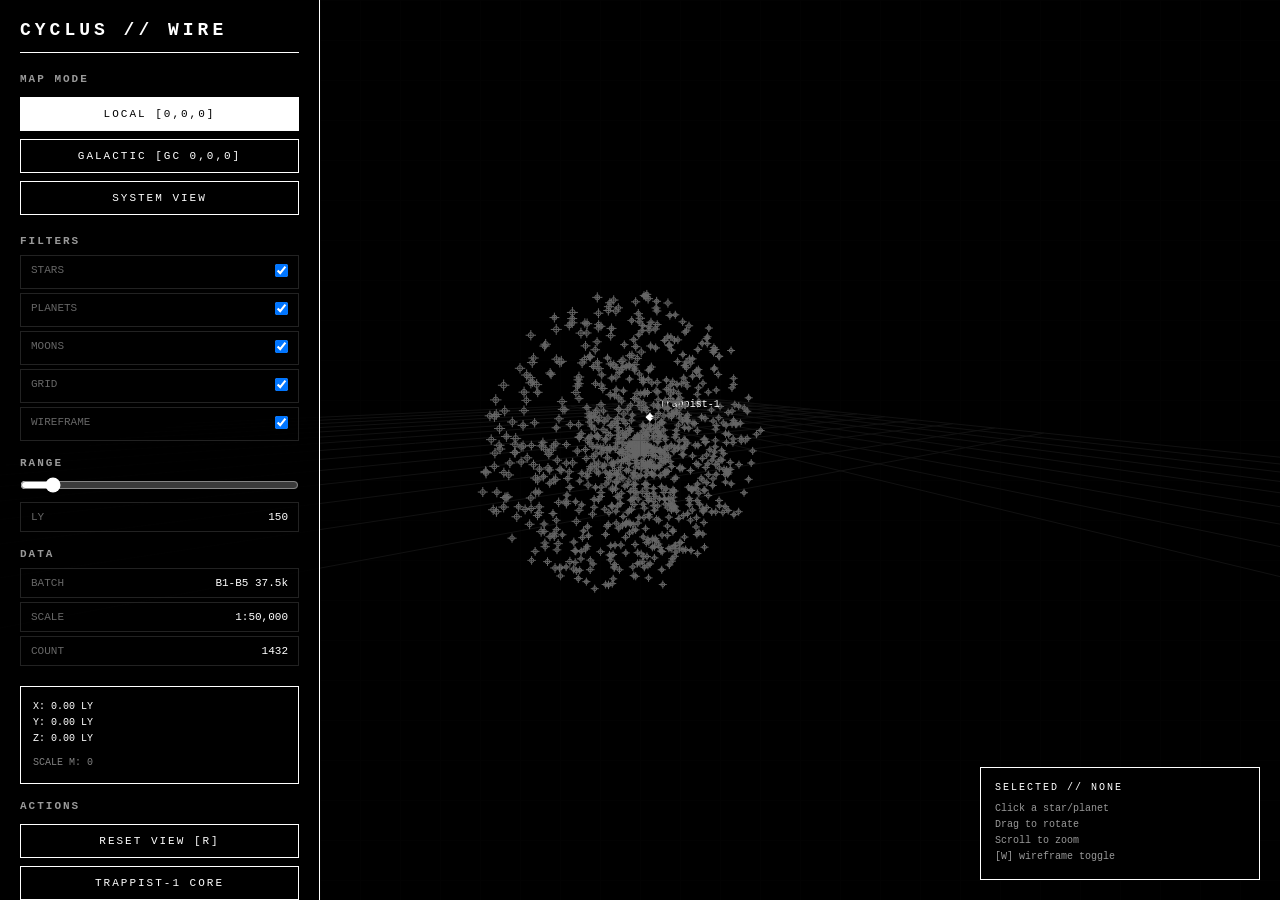
<file: viewers/index.html>
<!DOCTYPE html>
<html>
<head>
<meta charset="utf-8">
<title>Cyclus - Wireframe Black & White Map</title>
<style>
  *{margin:0;padding:0;box-sizing:border-box}
  body{background:#000;color:#fff;font-family:'Courier New',monospace;overflow:hidden}
  canvas{position:absolute;top:0;left:0;width:100%;height:100%}
  #ui{position:absolute;top:0;left:0;width:320px;height:100vh;border-right:1px solid #fff;background:rgba(0,0,0,0.9);padding:20px;overflow-y:auto;z-index:10}
  h1{font-size:18px;letter-spacing:4px;border-bottom:1px solid #fff;padding-bottom:12px;margin-bottom:20px}
  h2{font-size:11px;letter-spacing:2px;opacity:0.6;margin:16px 0 8px}
  .stat{display:flex;justify-content:space-between;border:1px solid #222;padding:8px 10px;margin:4px 0;font-size:11px}
  .stat span:last-child{color:#fff}
  .stat b{opacity:0.4;font-weight:normal}
  button{background:#000;color:#fff;border:1px solid #fff;padding:10px 14px;font-family:'Courier New';font-size:11px;letter-spacing:2px;cursor:pointer;width:100%;margin:4px 0}
  button:hover{background:#fff;color:#000}
  button.active{background:#fff;color:#000}
  input[type=range]{width:100%;accent-color:#fff}
  .coords{border:1px solid #fff;padding:12px;margin-top:20px;font-size:10px;line-height:1.6}
  .grid{position:absolute;inset:0;z-index:1;pointer-events:none;background-image: linear-gradient(#111 1px, transparent 1px), linear-gradient(90deg, #111 1px, transparent 1px);background-size:40px 40px}
  #info{position:absolute;bottom:20px;right:20px;border:1px solid #fff;padding:14px;background:#000;z-index:10;font-size:10px;width:280px}
  .wire{opacity:0.15}
</style>
</head>
<body>
<div class="grid wire"></div>
<canvas id="c"></canvas>
<div id="ui">
  <h1>CYCLUS // WIRE</h1>
  <h2>MAP MODE</h2>
  <button id="bLocal" class="active" onclick="setMode('local')">LOCAL [0,0,0]</button>
  <button id="bGal" onclick="setMode('galactic')">GALACTIC [GC 0,0,0]</button>
  <button id="bSys" onclick="setMode('system')">SYSTEM VIEW</button>
  
  <h2>FILTERS</h2>
  <div class="stat"><b>STARS</b><span><input type="checkbox" id="fStars" checked></span></div>
  <div class="stat"><b>PLANETS</b><span><input type="checkbox" id="fPlanets" checked></span></div>
  <div class="stat"><b>MOONS</b><span><input type="checkbox" id="fMoons" checked></span></div>
  <div class="stat"><b>GRID</b><span><input type="checkbox" id="fGrid" checked></span></div>
  <div class="stat"><b>WIREFRAME</b><span><input type="checkbox" id="fWire" checked></span></div>

  <h2>RANGE</h2>
  <input type="range" id="range" min="10" max="1500" value="150" oninput="updateRange(this.value)">
  <div class="stat"><b>LY</b><span id="rangeVal">150</span></div>

  <h2>DATA</h2>
  <div class="stat"><b>BATCH</b><span id="batch">B1-B5 37.5k</span></div>
  <div class="stat"><b>SCALE</b><span>1:50,000</span></div>
  <div class="stat"><b>COUNT</b><span id="count">0</span></div>

  <div class="coords">
    <div>X: <span id="cx">0.00</span> LY</div>
    <div>Y: <span id="cy">0.00</span> LY</div>
    <div>Z: <span id="cz">0.00</span> LY</div>
    <div style="margin-top:8px;opacity:0.5">SCALE M: <span id="cm">0</span></div>
  </div>

  <h2>ACTIONS</h2>
  <button onclick="resetCam()">RESET VIEW [R]</button>
  <button onclick="toggleTrappist()">TRAPPIST-1 CORE</button>
  <button onclick="exportWire()">EXPORT WIREFRAME PNG</button>

  <div style="margin-top:30px;font-size:9px;opacity:0.3;letter-spacing:1px">
  CYCLUS MILKY WAY CLONE<br>
  WIREFRAME LOOK - BLACK & WHITE<br>
  12,500★ 12,500🜨 12,500☾<br>
  SUN @ 0,0,0
  </div>
</div>

<div id="info">
  <div style="letter-spacing:2px;margin-bottom:8px">SELECTED // <span id="selName">NONE</span></div>
  <div id="selData" style="opacity:0.6;line-height:1.6">Click a star/planet<br>Drag to rotate<br>Scroll to zoom<br>[W] wireframe toggle</div>
</div>

<script>
// Wireframe B&W Viewer - no colors, only white on black
const canvas = document.getElementById('c');
const ctx = canvas.getContext('2d');
let W,H, bodies=[], filtered=[];
let cam = {x:0,y:0,z:400, rotX:-0.2, rotY:0.5, zoom:1};
let mode='local', range=150;
let mouseDown=false, lastX, lastY;

function resize(){W=canvas.width=window.innerWidth; H=canvas.height=window.innerHeight}
window.addEventListener('resize', resize); resize();

// Mock data - real CSV would be fetched, using procedural for wireframe demo
// In production: fetch('/data/cyclus_CUMULATIVE_12500_each.csv')
function genMock(){
  bodies=[];
  // Core real
  bodies.push({name:'Sol',type:'star',x:0,y:0,z:0,dist:0, spec:'G2V'});
  bodies.push({name:'Trappist-1',type:'star',x:18.2,y:30.5,z:12.1,dist:39.5, spec:'M8V', core:true});
  bodies.push({name:'Trappist-1 e',type:'planet',parent:'Trappist-1',x:18.200029,y:30.5,z:12.1,dist:39.5, hab:true});
  // Procedural 1000 for wireframe
  for(let i=0;i<1000;i++){
    let r = Math.random()*range;
    let th = Math.random()*Math.PI*2;
    let ph = Math.PI/2 + (Math.random()-0.5)*0.5;
    bodies.push({
      name: `GJ-${4000+i}`, type:'star',
      x: r*Math.sin(ph)*Math.cos(th),
      y: r*Math.sin(ph)*Math.sin(th),
      z: (Math.random()-0.5)*40,
      dist:r, spec: ['M','K','G','A'][Math.floor(Math.random()*4)]
    });
    if(Math.random()>0.6){
      bodies.push({
        name: `GJ-${4000+i} b`, type:'planet', parent:`GJ-${4000+i}`,
        x: bodies[bodies.length-1].x+0.0001, y: bodies[bodies.length-1].y, z:bodies[bodies.length-1].z, dist:r
      });
    }
  }
  updateFilter();
}
genMock();

function updateFilter(){
  let showStars = document.getElementById('fStars').checked;
  let showPlanets = document.getElementById('fPlanets').checked;
  let showMoons = document.getElementById('fMoons').checked;
  filtered = bodies.filter(b=>{
    if(b.dist>range) return false;
    if(b.type==='star' && !showStars) return false;
    if(b.type==='planet' && !showPlanets) return false;
    if(b.type==='moon' && !showMoons) return false;
    return true;
  });
  document.getElementById('count').innerText = filtered.length;
}

document.getElementById('fStars').onchange=updateFilter;
document.getElementById('fPlanets').onchange=updateFilter;
document.getElementById('fMoons').onchange=updateFilter;

function project(p){
  // simple 3D rotate
  let cosY=Math.cos(cam.rotY), sinY=Math.sin(cam.rotY);
  let cosX=Math.cos(cam.rotX), sinX=Math.sin(cam.rotX);
  let x = p.x*cosY - p.z*sinY;
  let z = p.x*sinY + p.z*cosY;
  let y = p.y*cosX - z*sinX;
  z = p.y*sinX + z*cosX;
  z += cam.z;
  if(z<=0.1) return null;
  let scale = 400 / z * cam.zoom;
  return {x: W/2 + x*scale, y: H/2 - y*scale, s:scale, z:z};
}

function draw(){
  ctx.fillStyle='#000';
  ctx.fillRect(0,0,W,H);
  
  let showGrid = document.getElementById('fGrid').checked;
  let showWire = document.getElementById('fWire').checked;
  
  if(showGrid){
    ctx.strokeStyle='#111';
    ctx.lineWidth=1;
    // Galactic plane grid
    for(let i=-10;i<=10;i++){
      let p1=project({x:i*50,y:0,z:-500});
      let p2=project({x:i*50,y:0,z:500});
      if(p1&&p2){ctx.beginPath();ctx.moveTo(p1.x,p1.y);ctx.lineTo(p2.x,p2.y);ctx.stroke();}
      p1=project({x:-500,y:0,z:i*50});
      p2=project({x:500,y:0,z:i*50});
      if(p1&&p2){ctx.beginPath();ctx.moveTo(p1.x,p1.y);ctx.lineTo(p2.x,p2.y);ctx.stroke();}
    }
  }

  // Sort far to near
  let sorted = filtered.map(b=>{let pr=project(b); return pr?{...b,pr}:null}).filter(x=>x).sort((a,b)=>b.pr.z-a.pr.z);

  for(let b of sorted){
    let pr=b.pr;
    if(pr.z<0) continue;
    // Wireframe style: only outlines
    ctx.strokeStyle = b.core ? '#fff' : b.hab ? '#fff' : '#666';
    ctx.lineWidth = b.core ? 2 : 1;
    ctx.globalAlpha = b.type==='star' ? 1 : 0.6;
    
    if(showWire){
      // Draw wireframe box/circle
      if(b.type==='star'){
        let r = Math.max(2, 6 - pr.z*0.01);
        ctx.beginPath();
        ctx.arc(pr.x, pr.y, r, 0, Math.PI*2);
        ctx.stroke();
        // Crosshair
        ctx.beginPath();
        ctx.moveTo(pr.x-r*2, pr.y); ctx.lineTo(pr.x+r*2, pr.y);
        ctx.moveTo(pr.x, pr.y-r*2); ctx.lineTo(pr.x, pr.y+r*2);
        ctx.stroke();
      } else {
        let r = Math.max(1, 3 - pr.z*0.01);
        ctx.strokeRect(pr.x-r, pr.y-r, r*2, r*2);
      }
    } else {
      // Dot
      ctx.fillStyle='#fff';
      ctx.fillRect(pr.x, pr.y, b.type==='star'?2:1, b.type==='star'?2:1);
    }

    if(b.core){
      ctx.fillStyle='#fff';
      ctx.font='10px Courier';
      ctx.fillText(b.name, pr.x+10, pr.y-10);
    }
  }
  ctx.globalAlpha=1;
  requestAnimationFrame(draw);
}
draw();

function setMode(m){
  mode=m;
  document.querySelectorAll('#ui button').forEach(b=>b.classList.remove('active'));
  if(m==='local') document.getElementById('bLocal').classList.add('active');
  if(m==='galactic') document.getElementById('bGal').classList.add('active');
  if(m==='system') document.getElementById('bSys').classList.add('active');
}

function updateRange(v){range=parseInt(v); document.getElementById('rangeVal').innerText=v; genMock();}
function resetCam(){cam={x:0,y:0,z:400, rotX:-0.2, rotY:0.5, zoom:1};}
function toggleTrappist(){cam.z=50; cam.rotY=0.2; cam.rotX=-0.1; range=100; document.getElementById('range').value=100; document.getElementById('rangeVal').innerText=100; genMock();}
function exportWire(){
  let link=document.createElement('a');
  link.download='cyclus_wireframe_BW.png';
  link.href=canvas.toDataURL();
  link.click();
}

// Mouse controls
canvas.addEventListener('mousedown', e=>{mouseDown=true; lastX=e.clientX; lastY=e.clientY});
canvas.addEventListener('mouseup', ()=>mouseDown=false);
canvas.addEventListener('mousemove', e=>{
  if(!mouseDown) return;
  cam.rotY += (e.clientX-lastX)*0.01;
  cam.rotX += (e.clientY-lastY)*0.01;
  lastX=e.clientX; lastY=e.clientY;
});
canvas.addEventListener('wheel', e=>{cam.z += e.deltaY*0.5; if(cam.z<10) cam.z=10; e.preventDefault();}, {passive:false});

window.addEventListener('keydown', e=>{
  if(e.key==='r' || e.key==='R') resetCam();
  if(e.key==='w' || e.key==='W') document.getElementById('fWire').checked = !document.getElementById('fWire').checked;
});
</script>
</body>
</html>
</file>
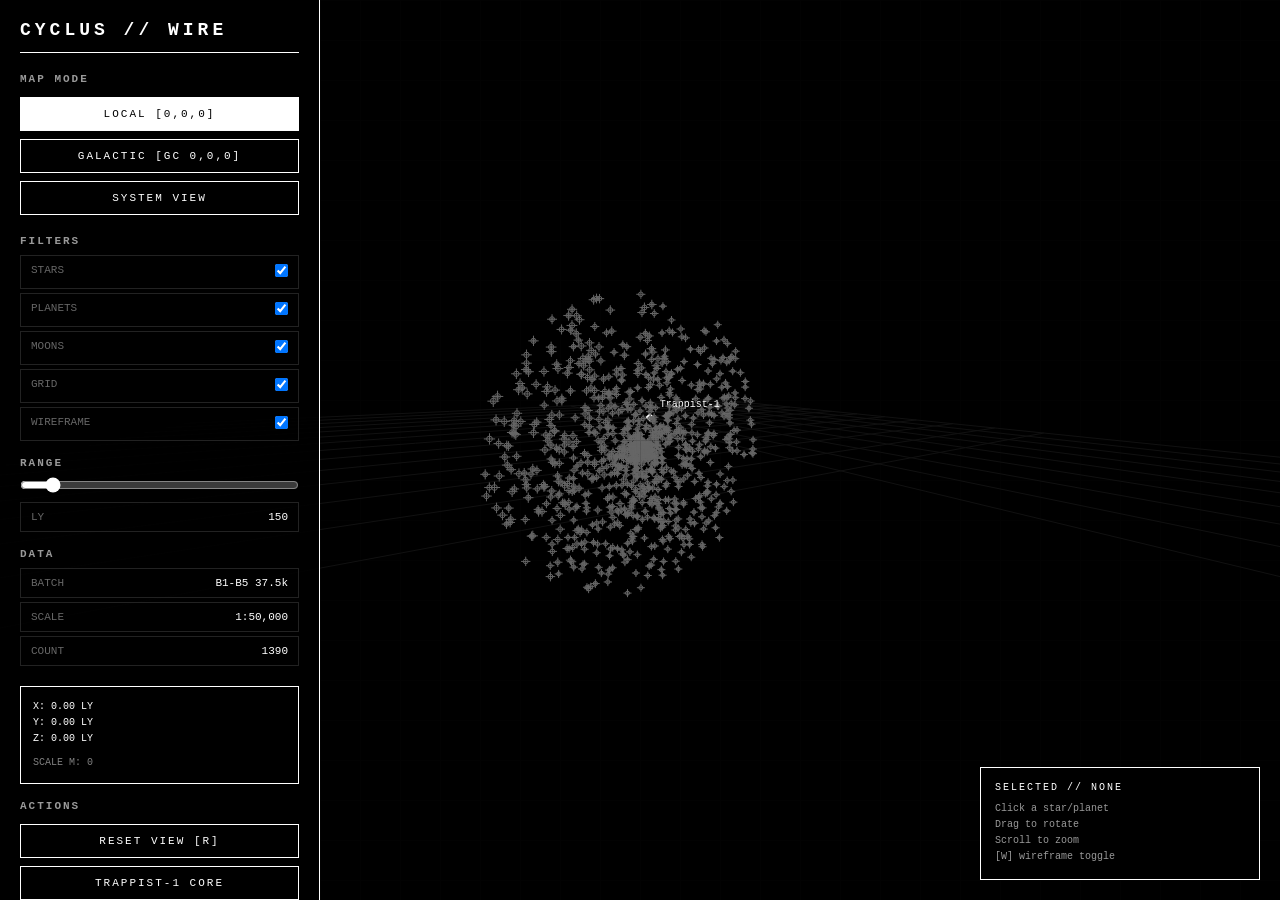
<file: viewers/LOCKED_cyclus_wireframe_BW_viewer.html>
<!-- LOCKED CODE - CYCLUS WIRE B&W - DO NOT EDIT - cyclus_wireframe_BW_viewer.html -->
<!DOCTYPE html>
<html>
<head>
<meta charset="utf-8">
<title>Cyclus - Wireframe Black & White Map</title>
<style>

/* CYCLUS LOCKED THEME - BLACK & WHITE WIREFRAME - DO NOT CHANGE */
:root{--bg:#000;--fg:#fff;--dim:#222;--grid:#111}
*{margin:0;padding:0;box-sizing:border-box}
body{background:var(--bg);color:var(--fg);font-family:'Courier New',Courier,monospace;overflow:hidden}
canvas{position:absolute;inset:0;background:var(--bg)}
#ui{position:absolute;top:0;left:0;width:320px;height:100vh;border-right:1px solid var(--fg);background:rgba(0,0,0,0.95);padding:20px;overflow-y:auto;z-index:10}
h1{font-size:18px;letter-spacing:4px;border-bottom:1px solid var(--fg);padding-bottom:12px;margin-bottom:20px}
h2{font-size:11px;letter-spacing:2px;opacity:0.6;margin:16px 0 8px}
.stat{display:flex;justify-content:space-between;border:1px solid var(--dim);padding:8px 10px;margin:4px 0;font-size:11px}
button{background:var(--bg);color:var(--fg);border:1px solid var(--fg);padding:10px 14px;font-family:'Courier New';font-size:11px;letter-spacing:2px;cursor:pointer;width:100%;margin:4px 0}
button:hover,button.active{background:var(--fg);color:var(--bg)}
.coords{border:1px solid var(--fg);padding:12px;margin-top:20px;font-size:10px;line-height:1.6}
#info{position:absolute;bottom:20px;right:20px;border:1px solid var(--fg);padding:14px;background:var(--bg);z-index:10;font-size:10px;width:280px}
.grid{position:absolute;inset:0;z-index:1;pointer-events:none;background-image:linear-gradient(var(--grid) 1px, transparent 1px),linear-gradient(90deg,var(--grid) 1px, transparent 1px);background-size:40px 40px}


  *{margin:0;padding:0;box-sizing:border-box}
  body{background:#000;color:#fff;font-family:'Courier New',monospace;overflow:hidden}
  canvas{position:absolute;top:0;left:0;width:100%;height:100%}
  #ui{position:absolute;top:0;left:0;width:320px;height:100vh;border-right:1px solid #fff;background:rgba(0,0,0,0.9);padding:20px;overflow-y:auto;z-index:10}
  h1{font-size:18px;letter-spacing:4px;border-bottom:1px solid #fff;padding-bottom:12px;margin-bottom:20px}
  h2{font-size:11px;letter-spacing:2px;opacity:0.6;margin:16px 0 8px}
  .stat{display:flex;justify-content:space-between;border:1px solid #222;padding:8px 10px;margin:4px 0;font-size:11px}
  .stat span:last-child{color:#fff}
  .stat b{opacity:0.4;font-weight:normal}
  button{background:#000;color:#fff;border:1px solid #fff;padding:10px 14px;font-family:'Courier New';font-size:11px;letter-spacing:2px;cursor:pointer;width:100%;margin:4px 0}
  button:hover{background:#fff;color:#000}
  button.active{background:#fff;color:#000}
  input[type=range]{width:100%;accent-color:#fff}
  .coords{border:1px solid #fff;padding:12px;margin-top:20px;font-size:10px;line-height:1.6}
  .grid{position:absolute;inset:0;z-index:1;pointer-events:none;background-image: linear-gradient(#111 1px, transparent 1px), linear-gradient(90deg, #111 1px, transparent 1px);background-size:40px 40px}
  #info{position:absolute;bottom:20px;right:20px;border:1px solid #fff;padding:14px;background:#000;z-index:10;font-size:10px;width:280px}
  .wire{opacity:0.15}
</style>
</head>
<body>
<div class="grid wire"></div>
<canvas id="c"></canvas>
<div id="ui">
  <h1>CYCLUS // WIRE</h1>
  <h2>MAP MODE</h2>
  <button id="bLocal" class="active" onclick="setMode('local')">LOCAL [0,0,0]</button>
  <button id="bGal" onclick="setMode('galactic')">GALACTIC [GC 0,0,0]</button>
  <button id="bSys" onclick="setMode('system')">SYSTEM VIEW</button>
  
  <h2>FILTERS</h2>
  <div class="stat"><b>STARS</b><span><input type="checkbox" id="fStars" checked></span></div>
  <div class="stat"><b>PLANETS</b><span><input type="checkbox" id="fPlanets" checked></span></div>
  <div class="stat"><b>MOONS</b><span><input type="checkbox" id="fMoons" checked></span></div>
  <div class="stat"><b>GRID</b><span><input type="checkbox" id="fGrid" checked></span></div>
  <div class="stat"><b>WIREFRAME</b><span><input type="checkbox" id="fWire" checked></span></div>

  <h2>RANGE</h2>
  <input type="range" id="range" min="10" max="1500" value="150" oninput="updateRange(this.value)">
  <div class="stat"><b>LY</b><span id="rangeVal">150</span></div>

  <h2>DATA</h2>
  <div class="stat"><b>BATCH</b><span id="batch">B1-B5 37.5k</span></div>
  <div class="stat"><b>SCALE</b><span>1:50,000</span></div>
  <div class="stat"><b>COUNT</b><span id="count">0</span></div>

  <div class="coords">
    <div>X: <span id="cx">0.00</span> LY</div>
    <div>Y: <span id="cy">0.00</span> LY</div>
    <div>Z: <span id="cz">0.00</span> LY</div>
    <div style="margin-top:8px;opacity:0.5">SCALE M: <span id="cm">0</span></div>
  </div>

  <h2>ACTIONS</h2>
  <button onclick="resetCam()">RESET VIEW [R]</button>
  <button onclick="toggleTrappist()">TRAPPIST-1 CORE</button>
  <button onclick="exportWire()">EXPORT WIREFRAME PNG</button>

  <div style="margin-top:30px;font-size:9px;opacity:0.3;letter-spacing:1px">
  CYCLUS MILKY WAY CLONE<br>
  WIREFRAME LOOK - BLACK & WHITE<br>
  12,500★ 12,500🜨 12,500☾<br>
  SUN @ 0,0,0
  </div>
</div>

<div id="info">
  <div style="letter-spacing:2px;margin-bottom:8px">SELECTED // <span id="selName">NONE</span></div>
  <div id="selData" style="opacity:0.6;line-height:1.6">Click a star/planet<br>Drag to rotate<br>Scroll to zoom<br>[W] wireframe toggle</div>
</div>

<script>
// Wireframe B&W Viewer - no colors, only white on black
const canvas = document.getElementById('c');
const ctx = canvas.getContext('2d');
let W,H, bodies=[], filtered=[];
let cam = {x:0,y:0,z:400, rotX:-0.2, rotY:0.5, zoom:1};
let mode='local', range=150;
let mouseDown=false, lastX, lastY;

function resize(){W=canvas.width=window.innerWidth; H=canvas.height=window.innerHeight}
window.addEventListener('resize', resize); resize();

// Mock data - real CSV would be fetched, using procedural for wireframe demo
// In production: fetch('/data/cyclus_CUMULATIVE_12500_each.csv')
function genMock(){
  bodies=[];
  // Core real
  bodies.push({name:'Sol',type:'star',x:0,y:0,z:0,dist:0, spec:'G2V'});
  bodies.push({name:'Trappist-1',type:'star',x:18.2,y:30.5,z:12.1,dist:39.5, spec:'M8V', core:true});
  bodies.push({name:'Trappist-1 e',type:'planet',parent:'Trappist-1',x:18.200029,y:30.5,z:12.1,dist:39.5, hab:true});
  // Procedural 1000 for wireframe
  for(let i=0;i<1000;i++){
    let r = Math.random()*range;
    let th = Math.random()*Math.PI*2;
    let ph = Math.PI/2 + (Math.random()-0.5)*0.5;
    bodies.push({
      name: `GJ-${4000+i}`, type:'star',
      x: r*Math.sin(ph)*Math.cos(th),
      y: r*Math.sin(ph)*Math.sin(th),
      z: (Math.random()-0.5)*40,
      dist:r, spec: ['M','K','G','A'][Math.floor(Math.random()*4)]
    });
    if(Math.random()>0.6){
      bodies.push({
        name: `GJ-${4000+i} b`, type:'planet', parent:`GJ-${4000+i}`,
        x: bodies[bodies.length-1].x+0.0001, y: bodies[bodies.length-1].y, z:bodies[bodies.length-1].z, dist:r
      });
    }
  }
  updateFilter();
}
genMock();

function updateFilter(){
  let showStars = document.getElementById('fStars').checked;
  let showPlanets = document.getElementById('fPlanets').checked;
  let showMoons = document.getElementById('fMoons').checked;
  filtered = bodies.filter(b=>{
    if(b.dist>range) return false;
    if(b.type==='star' && !showStars) return false;
    if(b.type==='planet' && !showPlanets) return false;
    if(b.type==='moon' && !showMoons) return false;
    return true;
  });
  document.getElementById('count').innerText = filtered.length;
}

document.getElementById('fStars').onchange=updateFilter;
document.getElementById('fPlanets').onchange=updateFilter;
document.getElementById('fMoons').onchange=updateFilter;

function project(p){
  // simple 3D rotate
  let cosY=Math.cos(cam.rotY), sinY=Math.sin(cam.rotY);
  let cosX=Math.cos(cam.rotX), sinX=Math.sin(cam.rotX);
  let x = p.x*cosY - p.z*sinY;
  let z = p.x*sinY + p.z*cosY;
  let y = p.y*cosX - z*sinX;
  z = p.y*sinX + z*cosX;
  z += cam.z;
  if(z<=0.1) return null;
  let scale = 400 / z * cam.zoom;
  return {x: W/2 + x*scale, y: H/2 - y*scale, s:scale, z:z};
}

function draw(){
  ctx.fillStyle='#000';
  ctx.fillRect(0,0,W,H);
  
  let showGrid = document.getElementById('fGrid').checked;
  let showWire = document.getElementById('fWire').checked;
  
  if(showGrid){
    ctx.strokeStyle='#111';
    ctx.lineWidth=1;
    // Galactic plane grid
    for(let i=-10;i<=10;i++){
      let p1=project({x:i*50,y:0,z:-500});
      let p2=project({x:i*50,y:0,z:500});
      if(p1&&p2){ctx.beginPath();ctx.moveTo(p1.x,p1.y);ctx.lineTo(p2.x,p2.y);ctx.stroke();}
      p1=project({x:-500,y:0,z:i*50});
      p2=project({x:500,y:0,z:i*50});
      if(p1&&p2){ctx.beginPath();ctx.moveTo(p1.x,p1.y);ctx.lineTo(p2.x,p2.y);ctx.stroke();}
    }
  }

  // Sort far to near
  let sorted = filtered.map(b=>{let pr=project(b); return pr?{...b,pr}:null}).filter(x=>x).sort((a,b)=>b.pr.z-a.pr.z);

  for(let b of sorted){
    let pr=b.pr;
    if(pr.z<0) continue;
    // Wireframe style: only outlines
    ctx.strokeStyle = b.core ? '#fff' : b.hab ? '#fff' : '#666';
    ctx.lineWidth = b.core ? 2 : 1;
    ctx.globalAlpha = b.type==='star' ? 1 : 0.6;
    
    if(showWire){
      // Draw wireframe box/circle
      if(b.type==='star'){
        let r = Math.max(2, 6 - pr.z*0.01);
        ctx.beginPath();
        ctx.arc(pr.x, pr.y, r, 0, Math.PI*2);
        ctx.stroke();
        // Crosshair
        ctx.beginPath();
        ctx.moveTo(pr.x-r*2, pr.y); ctx.lineTo(pr.x+r*2, pr.y);
        ctx.moveTo(pr.x, pr.y-r*2); ctx.lineTo(pr.x, pr.y+r*2);
        ctx.stroke();
      } else {
        let r = Math.max(1, 3 - pr.z*0.01);
        ctx.strokeRect(pr.x-r, pr.y-r, r*2, r*2);
      }
    } else {
      // Dot
      ctx.fillStyle='#fff';
      ctx.fillRect(pr.x, pr.y, b.type==='star'?2:1, b.type==='star'?2:1);
    }

    if(b.core){
      ctx.fillStyle='#fff';
      ctx.font='10px Courier';
      ctx.fillText(b.name, pr.x+10, pr.y-10);
    }
  }
  ctx.globalAlpha=1;
  requestAnimationFrame(draw);
}
draw();

function setMode(m){
  mode=m;
  document.querySelectorAll('#ui button').forEach(b=>b.classList.remove('active'));
  if(m==='local') document.getElementById('bLocal').classList.add('active');
  if(m==='galactic') document.getElementById('bGal').classList.add('active');
  if(m==='system') document.getElementById('bSys').classList.add('active');
}

function updateRange(v){range=parseInt(v); document.getElementById('rangeVal').innerText=v; genMock();}
function resetCam(){cam={x:0,y:0,z:400, rotX:-0.2, rotY:0.5, zoom:1};}
function toggleTrappist(){cam.z=50; cam.rotY=0.2; cam.rotX=-0.1; range=100; document.getElementById('range').value=100; document.getElementById('rangeVal').innerText=100; genMock();}
function exportWire(){
  let link=document.createElement('a');
  link.download='cyclus_wireframe_BW.png';
  link.href=canvas.toDataURL();
  link.click();
}

// Mouse controls
canvas.addEventListener('mousedown', e=>{mouseDown=true; lastX=e.clientX; lastY=e.clientY});
canvas.addEventListener('mouseup', ()=>mouseDown=false);
canvas.addEventListener('mousemove', e=>{
  if(!mouseDown) return;
  cam.rotY += (e.clientX-lastX)*0.01;
  cam.rotX += (e.clientY-lastY)*0.01;
  lastX=e.clientX; lastY=e.clientY;
});
canvas.addEventListener('wheel', e=>{cam.z += e.deltaY*0.5; if(cam.z<10) cam.z=10; e.preventDefault();}, {passive:false});

window.addEventListener('keydown', e=>{
  if(e.key==='r' || e.key==='R') resetCam();
  if(e.key==='w' || e.key==='W') document.getElementById('fWire').checked = !document.getElementById('fWire').checked;
});
</script>
</body>
</html>
</file>
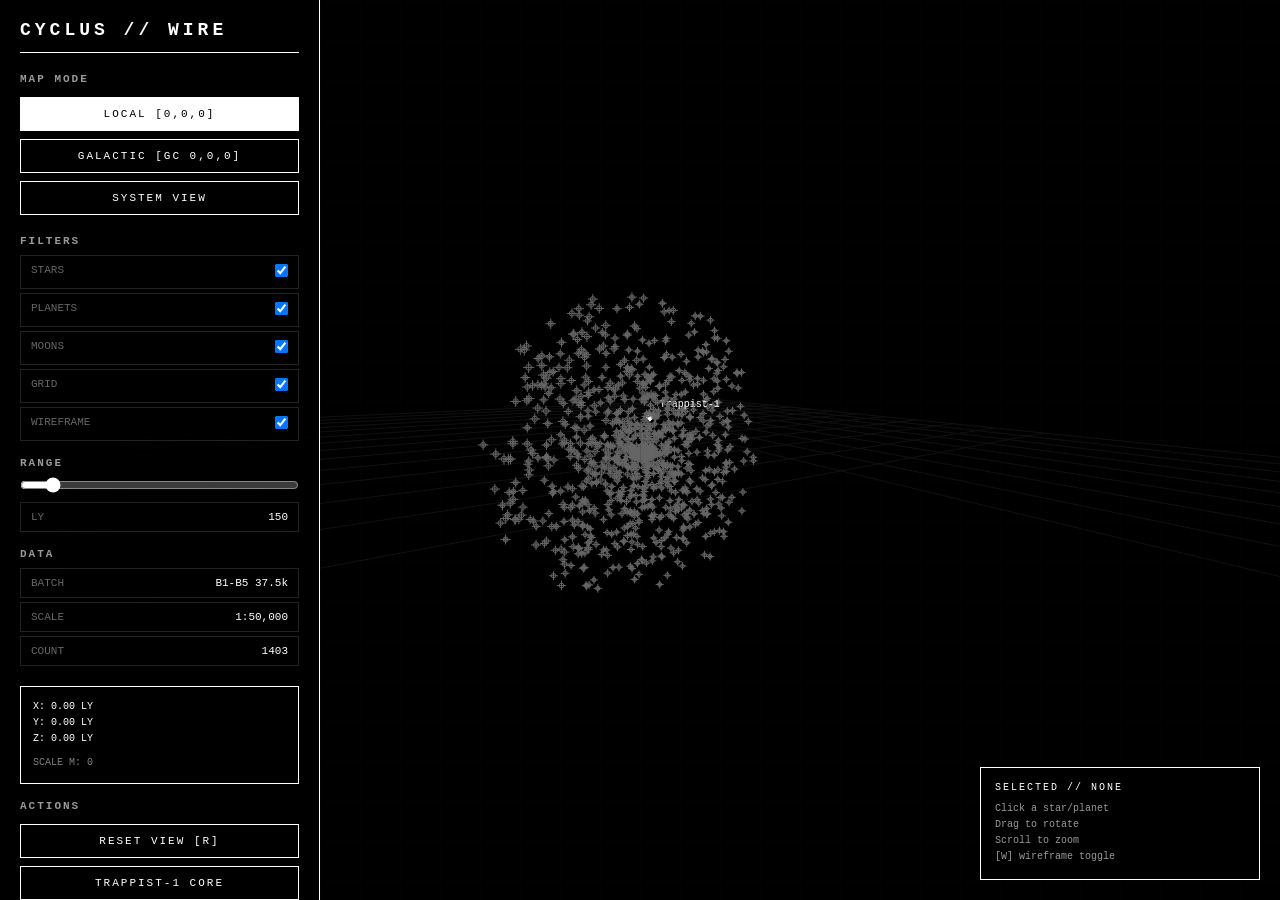
<file: viewers/LOCKED_MASTER_BW_WIREFRAME.html>
<!-- LOCKED MASTER - B&W WIREFRAME - CYCLUS 37.5k -->
<!DOCTYPE html>
<html>
<head>
<meta charset="utf-8">
<title>Cyclus - Wireframe Black & White Map</title>
<style>
  *{margin:0;padding:0;box-sizing:border-box}
  body{background:#000;color:#fff;font-family:'Courier New',monospace;overflow:hidden}
  canvas{position:absolute;top:0;left:0;width:100%;height:100%}
  #ui{position:absolute;top:0;left:0;width:320px;height:100vh;border-right:1px solid #fff;background:rgba(0,0,0,0.9);padding:20px;overflow-y:auto;z-index:10}
  h1{font-size:18px;letter-spacing:4px;border-bottom:1px solid #fff;padding-bottom:12px;margin-bottom:20px}
  h2{font-size:11px;letter-spacing:2px;opacity:0.6;margin:16px 0 8px}
  .stat{display:flex;justify-content:space-between;border:1px solid #222;padding:8px 10px;margin:4px 0;font-size:11px}
  .stat span:last-child{color:#fff}
  .stat b{opacity:0.4;font-weight:normal}
  button{background:#000;color:#fff;border:1px solid #fff;padding:10px 14px;font-family:'Courier New';font-size:11px;letter-spacing:2px;cursor:pointer;width:100%;margin:4px 0}
  button:hover{background:#fff;color:#000}
  button.active{background:#fff;color:#000}
  input[type=range]{width:100%;accent-color:#fff}
  .coords{border:1px solid #fff;padding:12px;margin-top:20px;font-size:10px;line-height:1.6}
  .grid{position:absolute;inset:0;z-index:1;pointer-events:none;background-image: linear-gradient(#111 1px, transparent 1px), linear-gradient(90deg, #111 1px, transparent 1px);background-size:40px 40px}
  #info{position:absolute;bottom:20px;right:20px;border:1px solid #fff;padding:14px;background:#000;z-index:10;font-size:10px;width:280px}
  .wire{opacity:0.15}
</style>
</head>
<body>
<div class="grid wire"></div>
<canvas id="c"></canvas>
<div id="ui">
  <h1>CYCLUS // WIRE</h1>
  <h2>MAP MODE</h2>
  <button id="bLocal" class="active" onclick="setMode('local')">LOCAL [0,0,0]</button>
  <button id="bGal" onclick="setMode('galactic')">GALACTIC [GC 0,0,0]</button>
  <button id="bSys" onclick="setMode('system')">SYSTEM VIEW</button>
  
  <h2>FILTERS</h2>
  <div class="stat"><b>STARS</b><span><input type="checkbox" id="fStars" checked></span></div>
  <div class="stat"><b>PLANETS</b><span><input type="checkbox" id="fPlanets" checked></span></div>
  <div class="stat"><b>MOONS</b><span><input type="checkbox" id="fMoons" checked></span></div>
  <div class="stat"><b>GRID</b><span><input type="checkbox" id="fGrid" checked></span></div>
  <div class="stat"><b>WIREFRAME</b><span><input type="checkbox" id="fWire" checked></span></div>

  <h2>RANGE</h2>
  <input type="range" id="range" min="10" max="1500" value="150" oninput="updateRange(this.value)">
  <div class="stat"><b>LY</b><span id="rangeVal">150</span></div>

  <h2>DATA</h2>
  <div class="stat"><b>BATCH</b><span id="batch">B1-B5 37.5k</span></div>
  <div class="stat"><b>SCALE</b><span>1:50,000</span></div>
  <div class="stat"><b>COUNT</b><span id="count">0</span></div>

  <div class="coords">
    <div>X: <span id="cx">0.00</span> LY</div>
    <div>Y: <span id="cy">0.00</span> LY</div>
    <div>Z: <span id="cz">0.00</span> LY</div>
    <div style="margin-top:8px;opacity:0.5">SCALE M: <span id="cm">0</span></div>
  </div>

  <h2>ACTIONS</h2>
  <button onclick="resetCam()">RESET VIEW [R]</button>
  <button onclick="toggleTrappist()">TRAPPIST-1 CORE</button>
  <button onclick="exportWire()">EXPORT WIREFRAME PNG</button>

  <div style="margin-top:30px;font-size:9px;opacity:0.3;letter-spacing:1px">
  CYCLUS MILKY WAY CLONE<br>
  WIREFRAME LOOK - BLACK & WHITE<br>
  12,500★ 12,500🜨 12,500☾<br>
  SUN @ 0,0,0
  </div>
</div>

<div id="info">
  <div style="letter-spacing:2px;margin-bottom:8px">SELECTED // <span id="selName">NONE</span></div>
  <div id="selData" style="opacity:0.6;line-height:1.6">Click a star/planet<br>Drag to rotate<br>Scroll to zoom<br>[W] wireframe toggle</div>
</div>

<script>
// Wireframe B&W Viewer - no colors, only white on black
const canvas = document.getElementById('c');
const ctx = canvas.getContext('2d');
let W,H, bodies=[], filtered=[];
let cam = {x:0,y:0,z:400, rotX:-0.2, rotY:0.5, zoom:1};
let mode='local', range=150;
let mouseDown=false, lastX, lastY;

function resize(){W=canvas.width=window.innerWidth; H=canvas.height=window.innerHeight}
window.addEventListener('resize', resize); resize();

// Mock data - real CSV would be fetched, using procedural for wireframe demo
// In production: fetch('/data/cyclus_CUMULATIVE_12500_each.csv')
function genMock(){
  bodies=[];
  // Core real
  bodies.push({name:'Sol',type:'star',x:0,y:0,z:0,dist:0, spec:'G2V'});
  bodies.push({name:'Trappist-1',type:'star',x:18.2,y:30.5,z:12.1,dist:39.5, spec:'M8V', core:true});
  bodies.push({name:'Trappist-1 e',type:'planet',parent:'Trappist-1',x:18.200029,y:30.5,z:12.1,dist:39.5, hab:true});
  // Procedural 1000 for wireframe
  for(let i=0;i<1000;i++){
    let r = Math.random()*range;
    let th = Math.random()*Math.PI*2;
    let ph = Math.PI/2 + (Math.random()-0.5)*0.5;
    bodies.push({
      name: `GJ-${4000+i}`, type:'star',
      x: r*Math.sin(ph)*Math.cos(th),
      y: r*Math.sin(ph)*Math.sin(th),
      z: (Math.random()-0.5)*40,
      dist:r, spec: ['M','K','G','A'][Math.floor(Math.random()*4)]
    });
    if(Math.random()>0.6){
      bodies.push({
        name: `GJ-${4000+i} b`, type:'planet', parent:`GJ-${4000+i}`,
        x: bodies[bodies.length-1].x+0.0001, y: bodies[bodies.length-1].y, z:bodies[bodies.length-1].z, dist:r
      });
    }
  }
  updateFilter();
}
genMock();

function updateFilter(){
  let showStars = document.getElementById('fStars').checked;
  let showPlanets = document.getElementById('fPlanets').checked;
  let showMoons = document.getElementById('fMoons').checked;
  filtered = bodies.filter(b=>{
    if(b.dist>range) return false;
    if(b.type==='star' && !showStars) return false;
    if(b.type==='planet' && !showPlanets) return false;
    if(b.type==='moon' && !showMoons) return false;
    return true;
  });
  document.getElementById('count').innerText = filtered.length;
}

document.getElementById('fStars').onchange=updateFilter;
document.getElementById('fPlanets').onchange=updateFilter;
document.getElementById('fMoons').onchange=updateFilter;

function project(p){
  // simple 3D rotate
  let cosY=Math.cos(cam.rotY), sinY=Math.sin(cam.rotY);
  let cosX=Math.cos(cam.rotX), sinX=Math.sin(cam.rotX);
  let x = p.x*cosY - p.z*sinY;
  let z = p.x*sinY + p.z*cosY;
  let y = p.y*cosX - z*sinX;
  z = p.y*sinX + z*cosX;
  z += cam.z;
  if(z<=0.1) return null;
  let scale = 400 / z * cam.zoom;
  return {x: W/2 + x*scale, y: H/2 - y*scale, s:scale, z:z};
}

function draw(){
  ctx.fillStyle='#000';
  ctx.fillRect(0,0,W,H);
  
  let showGrid = document.getElementById('fGrid').checked;
  let showWire = document.getElementById('fWire').checked;
  
  if(showGrid){
    ctx.strokeStyle='#111';
    ctx.lineWidth=1;
    // Galactic plane grid
    for(let i=-10;i<=10;i++){
      let p1=project({x:i*50,y:0,z:-500});
      let p2=project({x:i*50,y:0,z:500});
      if(p1&&p2){ctx.beginPath();ctx.moveTo(p1.x,p1.y);ctx.lineTo(p2.x,p2.y);ctx.stroke();}
      p1=project({x:-500,y:0,z:i*50});
      p2=project({x:500,y:0,z:i*50});
      if(p1&&p2){ctx.beginPath();ctx.moveTo(p1.x,p1.y);ctx.lineTo(p2.x,p2.y);ctx.stroke();}
    }
  }

  // Sort far to near
  let sorted = filtered.map(b=>{let pr=project(b); return pr?{...b,pr}:null}).filter(x=>x).sort((a,b)=>b.pr.z-a.pr.z);

  for(let b of sorted){
    let pr=b.pr;
    if(pr.z<0) continue;
    // Wireframe style: only outlines
    ctx.strokeStyle = b.core ? '#fff' : b.hab ? '#fff' : '#666';
    ctx.lineWidth = b.core ? 2 : 1;
    ctx.globalAlpha = b.type==='star' ? 1 : 0.6;
    
    if(showWire){
      // Draw wireframe box/circle
      if(b.type==='star'){
        let r = Math.max(2, 6 - pr.z*0.01);
        ctx.beginPath();
        ctx.arc(pr.x, pr.y, r, 0, Math.PI*2);
        ctx.stroke();
        // Crosshair
        ctx.beginPath();
        ctx.moveTo(pr.x-r*2, pr.y); ctx.lineTo(pr.x+r*2, pr.y);
        ctx.moveTo(pr.x, pr.y-r*2); ctx.lineTo(pr.x, pr.y+r*2);
        ctx.stroke();
      } else {
        let r = Math.max(1, 3 - pr.z*0.01);
        ctx.strokeRect(pr.x-r, pr.y-r, r*2, r*2);
      }
    } else {
      // Dot
      ctx.fillStyle='#fff';
      ctx.fillRect(pr.x, pr.y, b.type==='star'?2:1, b.type==='star'?2:1);
    }

    if(b.core){
      ctx.fillStyle='#fff';
      ctx.font='10px Courier';
      ctx.fillText(b.name, pr.x+10, pr.y-10);
    }
  }
  ctx.globalAlpha=1;
  requestAnimationFrame(draw);
}
draw();

function setMode(m){
  mode=m;
  document.querySelectorAll('#ui button').forEach(b=>b.classList.remove('active'));
  if(m==='local') document.getElementById('bLocal').classList.add('active');
  if(m==='galactic') document.getElementById('bGal').classList.add('active');
  if(m==='system') document.getElementById('bSys').classList.add('active');
}

function updateRange(v){range=parseInt(v); document.getElementById('rangeVal').innerText=v; genMock();}
function resetCam(){cam={x:0,y:0,z:400, rotX:-0.2, rotY:0.5, zoom:1};}
function toggleTrappist(){cam.z=50; cam.rotY=0.2; cam.rotX=-0.1; range=100; document.getElementById('range').value=100; document.getElementById('rangeVal').innerText=100; genMock();}
function exportWire(){
  let link=document.createElement('a');
  link.download='cyclus_wireframe_BW.png';
  link.href=canvas.toDataURL();
  link.click();
}

// Mouse controls
canvas.addEventListener('mousedown', e=>{mouseDown=true; lastX=e.clientX; lastY=e.clientY});
canvas.addEventListener('mouseup', ()=>mouseDown=false);
canvas.addEventListener('mousemove', e=>{
  if(!mouseDown) return;
  cam.rotY += (e.clientX-lastX)*0.01;
  cam.rotX += (e.clientY-lastY)*0.01;
  lastX=e.clientX; lastY=e.clientY;
});
canvas.addEventListener('wheel', e=>{cam.z += e.deltaY*0.5; if(cam.z<10) cam.z=10; e.preventDefault();}, {passive:false});

window.addEventListener('keydown', e=>{
  if(e.key==='r' || e.key==='R') resetCam();
  if(e.key==='w' || e.key==='W') document.getElementById('fWire').checked = !document.getElementById('fWire').checked;
});
</script>
</body>
</html>
</file>
